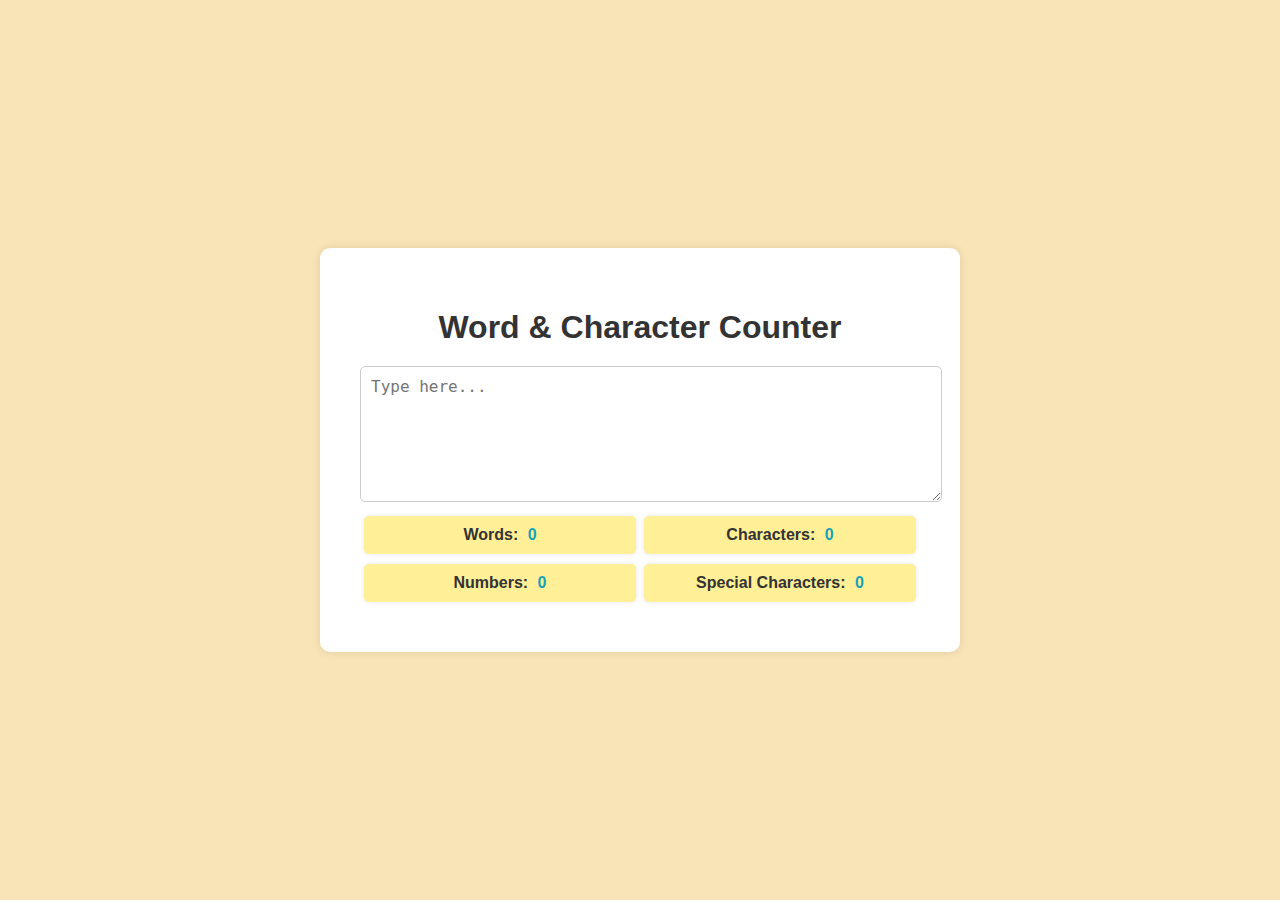
<file: Counter/index.html>
<!DOCTYPE html>
<html lang="en">
<head>
<meta charset="UTF-8">
<meta name="viewport" content="width=device-width, initial-scale=1.0">
<title>Word & Character Counter</title>
<link rel="stylesheet" href="style.css">
</head>
<body>
<div class="container">
    <div class="content">
        <h1>Word & Character Counter</h1>
        <textarea id="text-input" placeholder="Type here..." rows="6"></textarea>
        <div class="counters">
            <div class="counter">
                <strong>Words:</strong> <span id="word-count">0</span>
            </div>
            <div class="counter">
                <strong>Characters:</strong> <span id="char-count">0</span>
            </div>
            <div class="counter">
                <strong>Numbers:</strong> <span id="num-count">0</span>
            </div>
            <div class="counter">
                <strong>Special Characters:</strong> <span id="special-char-count">0</span>
            </div>
        </div>
    </div>
</div>
<script src="script.js"></script>
</body>
</html>
</file>
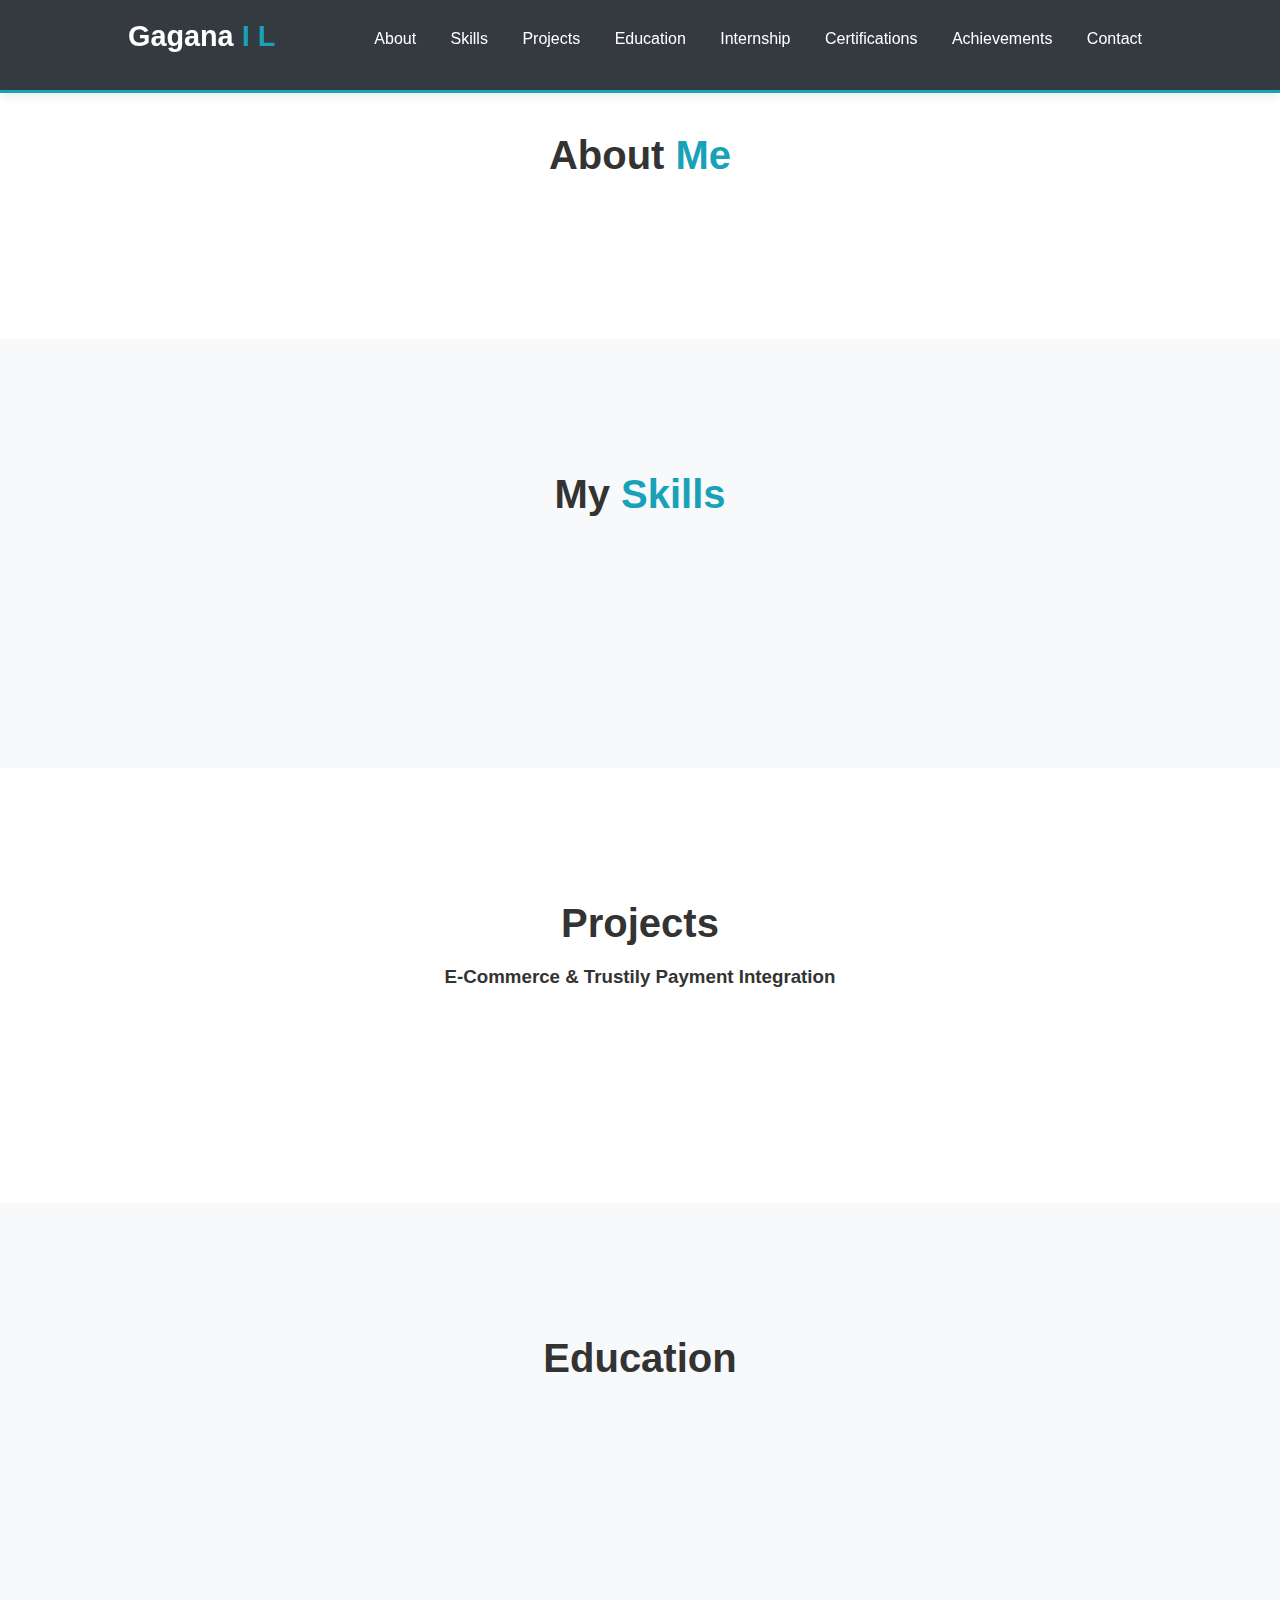
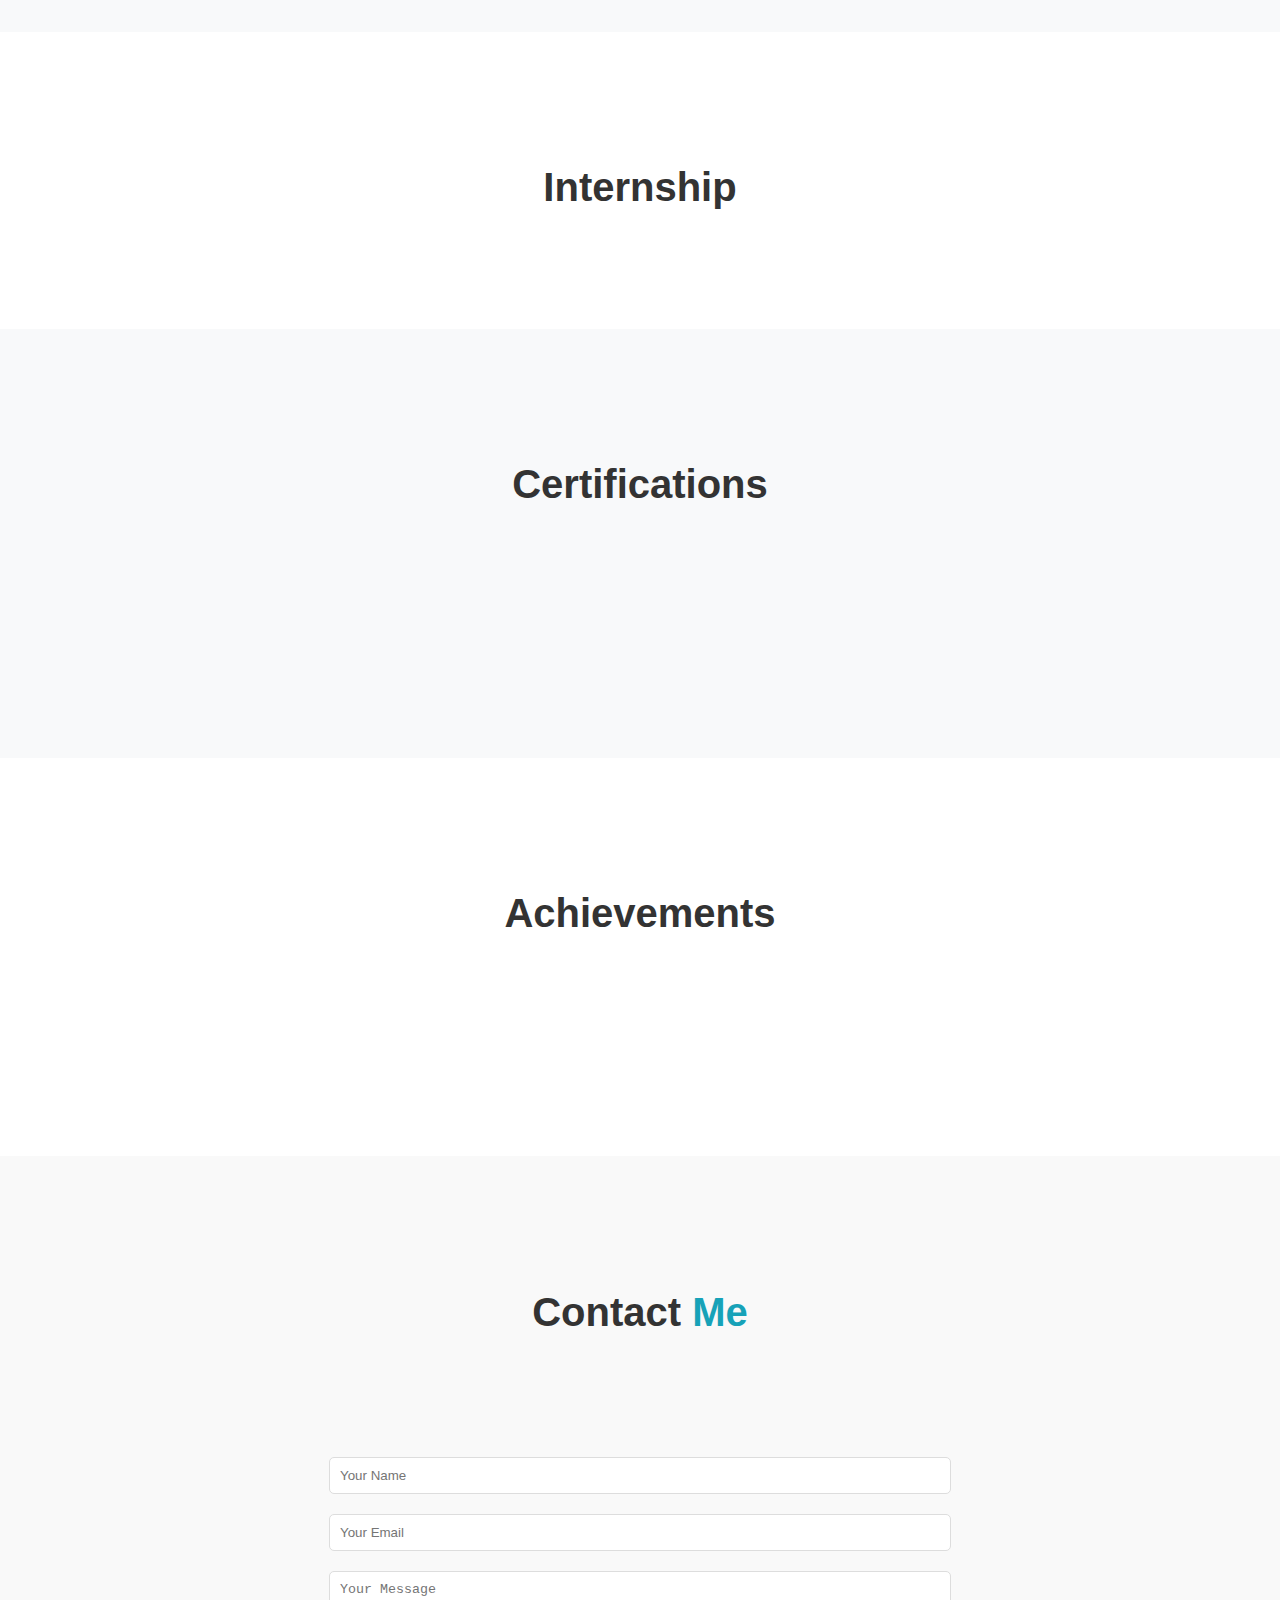
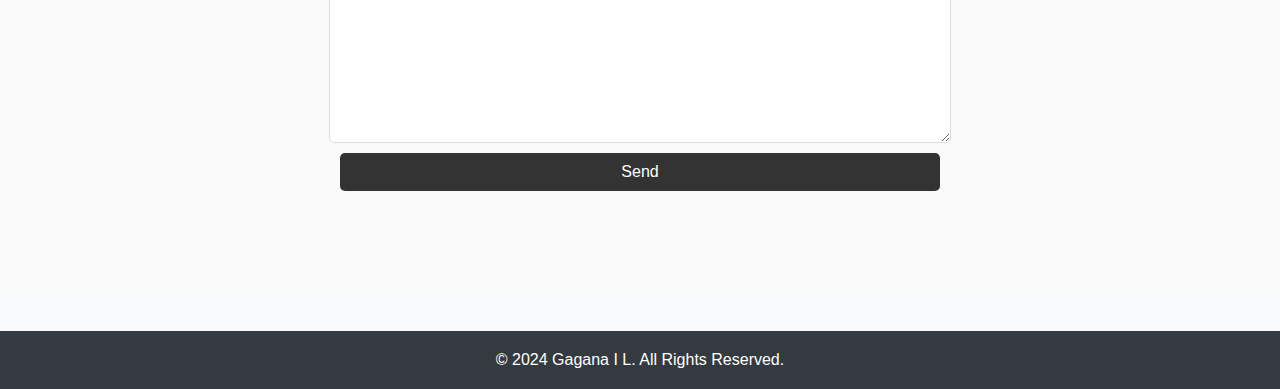
<file: portfolio/index.html>
<!DOCTYPE html>
<html lang="en">
<head>
    <meta charset="UTF-8">
    <meta name="viewport" content="width=device-width, initial-scale=1.0">
    <title>Gagana I L - Portfolio</title>
    <link rel="stylesheet" href="style.css">
</head>
<body>
    <header>
        <div class="container">
            <h1>Gagana<span> I L</span></h1>
            <nav>
                <ul>
                    <li><a href="#about">About</a></li>
                    <li><a href="#skills">Skills</a></li>
                    <li><a href="#projects">Projects</a></li>
                    <li><a href="#education">Education</a></li>
                    <li><a href="#internship">Internship</a></li>
                    <li><a href="#certifications">Certifications</a></li>
                    <li><a href="#achievements">Achievements</a></li>
                    <li><a href="#contact">Contact</a></li>
                </ul>
            </nav>
        </div>
    </header>

    <section id="about" class="section">
        <div class="container">
            <h2>About <span>Me</span></h2>
            <p>Certified Java Full Stack Developer with expertise in Java, Spring Boot. Skilled in Java and JavaScript programming, leveraging the Java full stack to streamline processes and improve customer experiences. Strong communicator and problem-solver with a track record of meeting project goals. Ready to contribute to your organization's success and drive impactful solutions.</p>
        </div>
    </section>

    <section id="skills" class="section">
        <div class="container">
            <h2>My <span>Skills</span></h2>
            <ul class="skills-list">
                <li>Java</li>
                <li>Spring Boot</li>
                <li>HTML5</li>
                <li>CSS3</li>
                <li>JavaScript</li>
                <li>MySQL</li>
                <li>SQL</li>
                <li>Git</li>
                <li>GitHub/BitBucket</li>
                <li>AWS</li>
                <li>Jira</li>
                <li>AI Tools</li>
                <li>Visual Studio Code</li>
                <li>Eclipse</li>
                <li>JDK 1.8</li>
                <li>EDIT plus</li>
                <li>Oracle 10g</li>
                <li>Notepad</li>
            </ul>
        </div>
    </section>

    <section id="projects" class="section">
        <div class="container">
            <h2>Projects</h2>
            <div class="projects-list">
                <div class="project">
                    <h3>E-Commerce & Trustily Payment Integration</h3>
                    <p>Spearheaded end-to-end E-Commerce with Spring Boot. Orchestrated seamless order flow in a Java microservices architecture. Integrated secure payment gateways, employing diverse technologies.</p>
                    <p><strong>Tech Stack:</strong> Java, Spring Boot, Microservices Architecture, MySQL, Embedded Tomcat, Maven, Git, BitBucket</p>
                    <p><strong>Results:</strong> Elevated user experience and operational efficacy through a robust and modern technology stack.</p>
                </div>
            </div>
        </div>
    </section>

    <section id="education" class="section">
        <div class="container">
            <h2>Education</h2>
            <ul class="education-list">
                <li>Smt Kamal And Sri Venkappa M Agadi College Of Engineering & Technology | BE 78% 2022</li>
                <li>K H Patil P U college, Hirekerur | PUC | Science 81% 2018</li>
                <li>D R T English Medium High School, Hirekerur | 10th 94.24% 2016</li>
            </ul>
        </div>
    </section>

    <section id="internship" class="section">
        <div class="container">
            <h2>Internship</h2>
            <p>HulkHire Tech as a Java Developer Intern</p>
        </div>
    </section>

    <section id="certifications" class="section">
        <div class="container">
            <h2>Certifications</h2>
            <ul class="certifications-list">
                <li>Java Full Stack Training Course, Jspider, Rajajinagar Bangalore</li>
                <li>Getting Started with AWS, Simplilearn Skillup</li>
                <li>Employability for Jobseekers Certification, Edubridge Learning Pvt Ltd</li>
                <li>Developer Virtual Experience Program | Accenture (Internship)</li>
            </ul>
        </div>
    </section>

    <section id="achievements" class="section">
        <div class="container">
            <h2>Achievements</h2>
            <ul class="achievements-list">
                <li>Recognized for outstanding performance in the Java Full Stack Development course, receiving the Top Performer award.</li>
                <li>Winner of the Best Project Presentation in College level showcasing innovative use of technology in solving real-world problems.</li>
            </ul>
        </div>
    </section>
    <section id="contact" class="section">
        <div class="container">
            <h2>Contact <span>Me</span></h2>
            <div class="contact-info">
                <div class="social-icons">
                    <a href="https://www.linkedin.com/company/103337380/admin/feed/posts/?feedType=following" target="_blank" rel="noopener noreferrer">
                        <i class="fab fa-linkedin fa-2x"></i>
                    </a>
                    <a href="mailto:Infra@operations-insights.in">
                        <i class="far fa-envelope fa-2x"></i>
                    </a>
                </div>
                <p>Bangalore | (91) 9380915811 | <a href="mailto:gaganail2912@gmail.com">gaganail2912@gmail.com</a></p>
                <p><a href="https://www.linkedin.com/in/gagana-i-l-6089691a2" target="_blank">LinkedIn</a> | <a href="https://github.com/Gaganal" target="_blank">GitHub</a></p>
            </div>
            <form class="contact-form">
                <input type="text" name="name" placeholder="Your Name" required>
                <input type="email" name="email" placeholder="Your Email" required>
                <textarea name="message" placeholder="Your Message" required></textarea>
                <button type="submit">Send</button>
            </form>
        </div>
    </section>
    

    <footer>
        <div class="container">
            <p>&copy; 2024 Gagana I L. All Rights Reserved.</p>
        </div>
    </footer>

    <script src="script.js"></script>
</body>
</html>
</file>
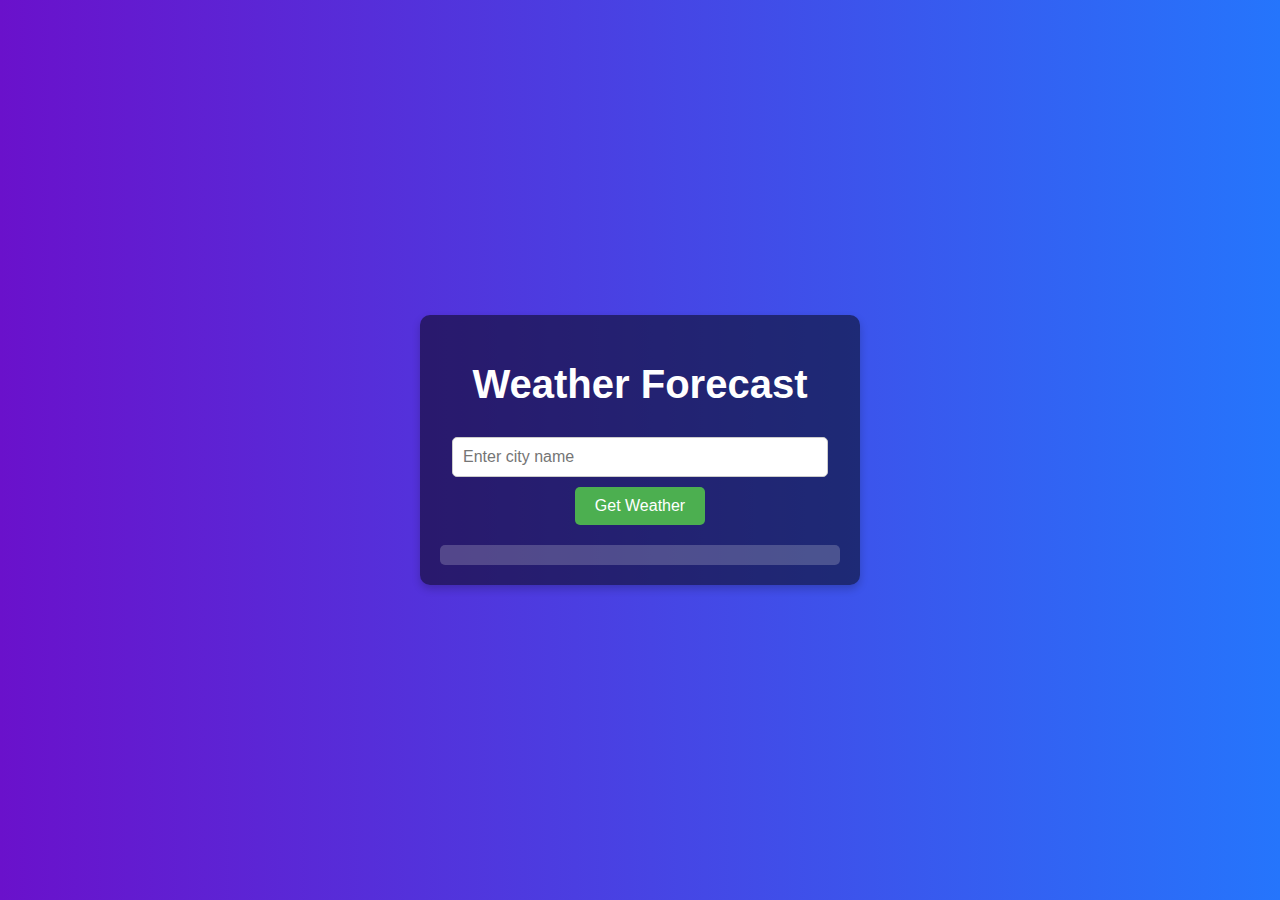
<file: Weather_Website/index.html>
<!DOCTYPE html>
<html lang="en">
<head>
    <meta charset="UTF-8">
    <meta name="viewport" content="width=device-width, initial-scale=1.0">
    <title>Weather Forecast</title>
    <link rel="stylesheet" href="style.css">
</head>
<body>
    <div id="app">
        <h1>Weather Forecast</h1>
        <input type="text" id="city" placeholder="Enter city name">
        <button id="getWeatherBtn">Get Weather</button>
        <div class="weather-info" id="weather-info"></div>
    </div>
    <script src="script.js"></script>
</body>
</html>
</file>
<file: Counter/style.css>
body {
    font-family: 'Comic Sans MS', cursive, sans-serif;
    background-color: #f9e4b7; /* Light Peach */
    display: flex;
    justify-content: center;
    align-items: center;
    height: 100vh;
    margin: 0;
}

.container {
    background-color: #fff;
    padding: 20px;
    border-radius: 10px;
    box-shadow: 0 0 10px rgba(0, 0, 0, 0.1);
    text-align: center;
    width: 80%;
    max-width: 600px;
}

.content {
    padding: 20px;
}

h1 {
    margin-bottom: 20px;
    font-size: 2rem;
    color: #333;
}

textarea {
    width: 100%;
    padding: 10px;
    margin-bottom: 10px;
    border: 1px solid #ccc;
    border-radius: 5px;
    resize: vertical;
    font-size: 1rem;
}

.counters {
    display: flex;
    flex-wrap: wrap;
    justify-content: space-around;
}

.counter {
    margin-bottom: 10px;
    width: 45%;
    padding: 10px;
    background-color: #ffef96; /* Light Yellow */
    border-radius: 5px;
    box-shadow: 0 0 5px rgba(0, 0, 0, 0.1);
    animation: fadeIn 1s ease-in-out;
}

strong {
    margin-right: 5px;
    color: #333;
    font-weight: bold;
}

span {
    font-weight: bold;
    color: #17a2b8; /* Aqua Blue */
}

@keyframes fadeIn {
    from {
        opacity: 0;
        transform: translateY(-20px);
    }
    to {
        opacity: 1;
        transform: translateY(0);
    }
}
</file>
<file: portfolio/style.css>
/* General Styles */
body, html {
    margin: 0;
    padding: 0;
    font-family: 'Arial', sans-serif;
    background-color: #f8f9fa; /* Light gray background */
    color: #333; /* Dark gray text */
    scroll-behavior: smooth;
}

.container {
    width: 80%;
    margin: auto;
    overflow: hidden;
}

/* Header Styles */
header {
    background: #343a40; /* Dark background */
    color: #fff; /* White text */
    padding-top: 20px;
    min-height: 70px;
    border-bottom: 3px solid #17a2b8; /* Teal accent border */
    position: fixed;
    width: 100%;
    top: 0;
    z-index: 1000;
    box-shadow: 0 2px 10px rgba(0, 0, 0, 0.1);
    transition: background-color 0.3s, padding 0.3s;
}

header.scrolled {
    background-color: rgba(52, 58, 64, 0.9); /* Dark background with transparency */
    color: #fff; /* White text */
    padding: 10px 0;
    border-bottom: 3px solid #17a2b8; /* Teal accent border */
    box-shadow: 0 2px 10px rgba(0, 0, 0, 0.1);
}

header h1 {
    float: left;
    margin: 0;
    padding: 0;
    font-size: 1.8rem;
}

header h1 span {
    color: #17a2b8; /* Teal span text */
}

header nav {
    float: right;
    margin-top: 10px;
}

header nav ul {
    margin: 0;
    padding: 0;
    list-style: none;
}

header nav ul li {
    display: inline;
    margin-left: 10px;
}

header nav ul li a {
    color: #fff; /* White text */
    text-decoration: none;
    font-size: 16px;
    padding: 5px 10px;
    border-radius: 3px;
    transition: background-color 0.3s, color 0.3s;
}

header nav ul li a:hover {
    background-color: #17a2b8; /* Teal background on hover */
    color: #fff; /* White text on hover */
}

/* Section Styles */
/* Section Styles */
.section {
    padding: 100px 0 60px;
    background: #fff; /* White background */
    transition: background-color 0.3s, color 0.3s;
    text-align: center; /* Center-align section content */
}

.section:nth-of-type(even) {
    background: #f8f9fa; /* Light gray background for alternating sections */
}

.section h2 {
    text-align: center;
    margin-bottom: 20px;
    font-size: 2.5rem;
    position: relative;
    animation: slide-in 1s ease-in-out;
}

.section h2 span {
    color: #17a2b8; /* Teal span text */
}

.section p, .section ul {
    text-align: center;
    font-size: 1.1rem;
    opacity: 0;
    animation: fade-in 1.5s ease-in-out forwards;
    animation-delay: 0.5s;
}

/* Adjustments for Lists */
.section ul {
    list-style: none; /* Remove default bullet points */
    padding: 0;
}

.section ul li {
    margin-bottom: 10px; /* Space between list items */
    background: #dee2e6; /* Light gray background */
    padding: 10px 20px; /* Padding for each item */
    border-radius: 5px; /* Rounded corners */
    display: inline-block; /* Display items inline */
    margin-right: 10px; /* Space between items */
    transition: transform 0.3s, box-shadow 0.3s; /* Smooth transition */
}

.section ul li:hover {
    transform: scale(1.05); /* Scale effect on hover */
    box-shadow: 0 0 10px rgba(0, 0, 0, 0.1); /* Shadow effect on hover */
}

/* Contact Form Styles */
form {
    display: flex;
    flex-direction: column;
    align-items: center;
}

form input, form textarea {
    width: 80%;
    padding: 10px;
    margin: 10px 0;
    border: 1px solid #dee2e6; /* Light gray border */
    border-radius: 5px;
    transition: border-color 0.3s, box-shadow 0.3s;
}



/* Footer Styles */
/* Contact Section Styles */
#contact {
    background-color: #f9f9f9;
    color: #333;
    padding: 100px 0;
}

.contact-info {
    text-align: center;
    margin-bottom: 40px;
}

.contact-info p {
    margin: 10px 0;
    font-size: 1.1rem;
}

.contact-info a {
    color: #333;
    text-decoration: none;
    transition: color 0.3s;
}

.contact-info a:hover {
    color: #17a2b8;
}

.contact-form {
    max-width: 600px;
    margin: auto;
}

.contact-form input,
.contact-form textarea {
    width: 100%;
    padding: 10px;
    margin: 10px 0;
    border: 1px solid #ddd;
    border-radius: 5px;
    transition: border-color 0.3s, box-shadow 0.3s;
}

.contact-form input:focus,
.contact-form textarea:focus {
    border-color: #77d9d9;
    box-shadow: 0 0 10px rgba(119, 217, 217, 0.5);
}

.contact-form textarea {
    height: 150px;
}

.contact-form button {
    width: 100%;
    padding: 10px;
    border: none;
    border-radius: 5px;
    background-color: #333;
    color: #fff;
    cursor: pointer;
    font-size: 1rem;
    transition: background-color 0.3s, transform 0.3s;
}

.contact-form button:hover {
    background-color: #17a2b8;
    transform: scale(1.05);
}


/* Animations */
@keyframes slide-in {
    from {
        opacity: 0;
        transform: translateY(-30px);
    }
    to {
        opacity: 1;
        transform: translateY(0);
    }
}

@keyframes fade-in {
    to {
        opacity: 1;
    }
}







/* Contact Form Styles */
form {
    display: flex;
    flex-direction: column;
    align-items: center;
}

form input, form textarea {
    width: 80%;
    padding: 10px;
    margin: 10px 0;
    border: 1px solid #dee2e6; /* Light gray border */
    border-radius: 5px;
    transition: border-color 0.3s, box-shadow 0.3s;
}

form input:focus, form textarea:focus {
    border-color: #17a2b8; /* Teal border on focus */
    box-shadow: 0 0 10px rgba(23, 162, 184, 0.5);
}

form button {
    padding: 10px 20px;
    border: none;
    border-radius: 5px;
    background: #343a40; /* Dark background */
    color: #fff; /* White text */
    cursor: pointer;
    font-size: 1rem;
    transition: background-color 0.3s, transform 0.3s;
}

form button:hover {
    background: #17a2b8; /* Teal background on hover */
    transform: scale(1.05);
}

/* Footer Styles */
footer {
    background: #343a40; /* Dark background */
    color: #fff; /* White text */
    text-align: center;
    padding: 20px 0;
    margin-top: 40px;
}

footer p {
    margin: 0;
}

/* Animations */
@keyframes slide-in {
    from {
        opacity: 0;
        transform: translateY(-30px);
    }
    to {
        opacity: 1;
        transform: translateY(0);
    }
}

@keyframes fade-in {
    to {
        opacity: 1;
    }
}

@keyframes scale-in {
    from {
        transform: scale(0.8);
        opacity: 0;
    }
    to {
        transform: scale(1);
        opacity: 1;
    }
}
</file>
<file: Weather_Website/style.css>
body {
    font-family: 'Arial', sans-serif;
    margin: 0;
    padding: 0;
    display: flex;
    justify-content: center;
    align-items: center;
    height: 100vh;
    background: linear-gradient(to right, #6a11cb, #2575fc);
    color: #fff;
}

#app {
    text-align: center;
    background: rgba(0, 0, 0, 0.5);
    padding: 20px;
    border-radius: 10px;
    box-shadow: 0 4px 8px rgba(0, 0, 0, 0.2);
    width: 90%;
    max-width: 400px;
}

h1 {
    font-size: 2.5rem;
    margin-bottom: 20px;
}

input {
    padding: 10px;
    margin: 10px 0;
    font-size: 16px;
    width: calc(100% - 24px);
    border: 1px solid #ccc;
    border-radius: 5px;
    box-sizing: border-box;
}

button {
    padding: 10px 20px;
    font-size: 16px;
    border: none;
    border-radius: 5px;
    background-color: #4CAF50;
    color: white;
    cursor: pointer;
    transition: background-color 0.3s;
}

button:hover {
    background-color: #45a049;
}

.weather-info {
    margin-top: 20px;
    font-size: 18px;
    background: rgba(255, 255, 255, 0.2);
    padding: 10px;
    border-radius: 5px;
}

.weather-info h2 {
    margin: 0;
    font-size: 2rem;
}

.weather-info p {
    margin: 5px 0;
}
</file>
